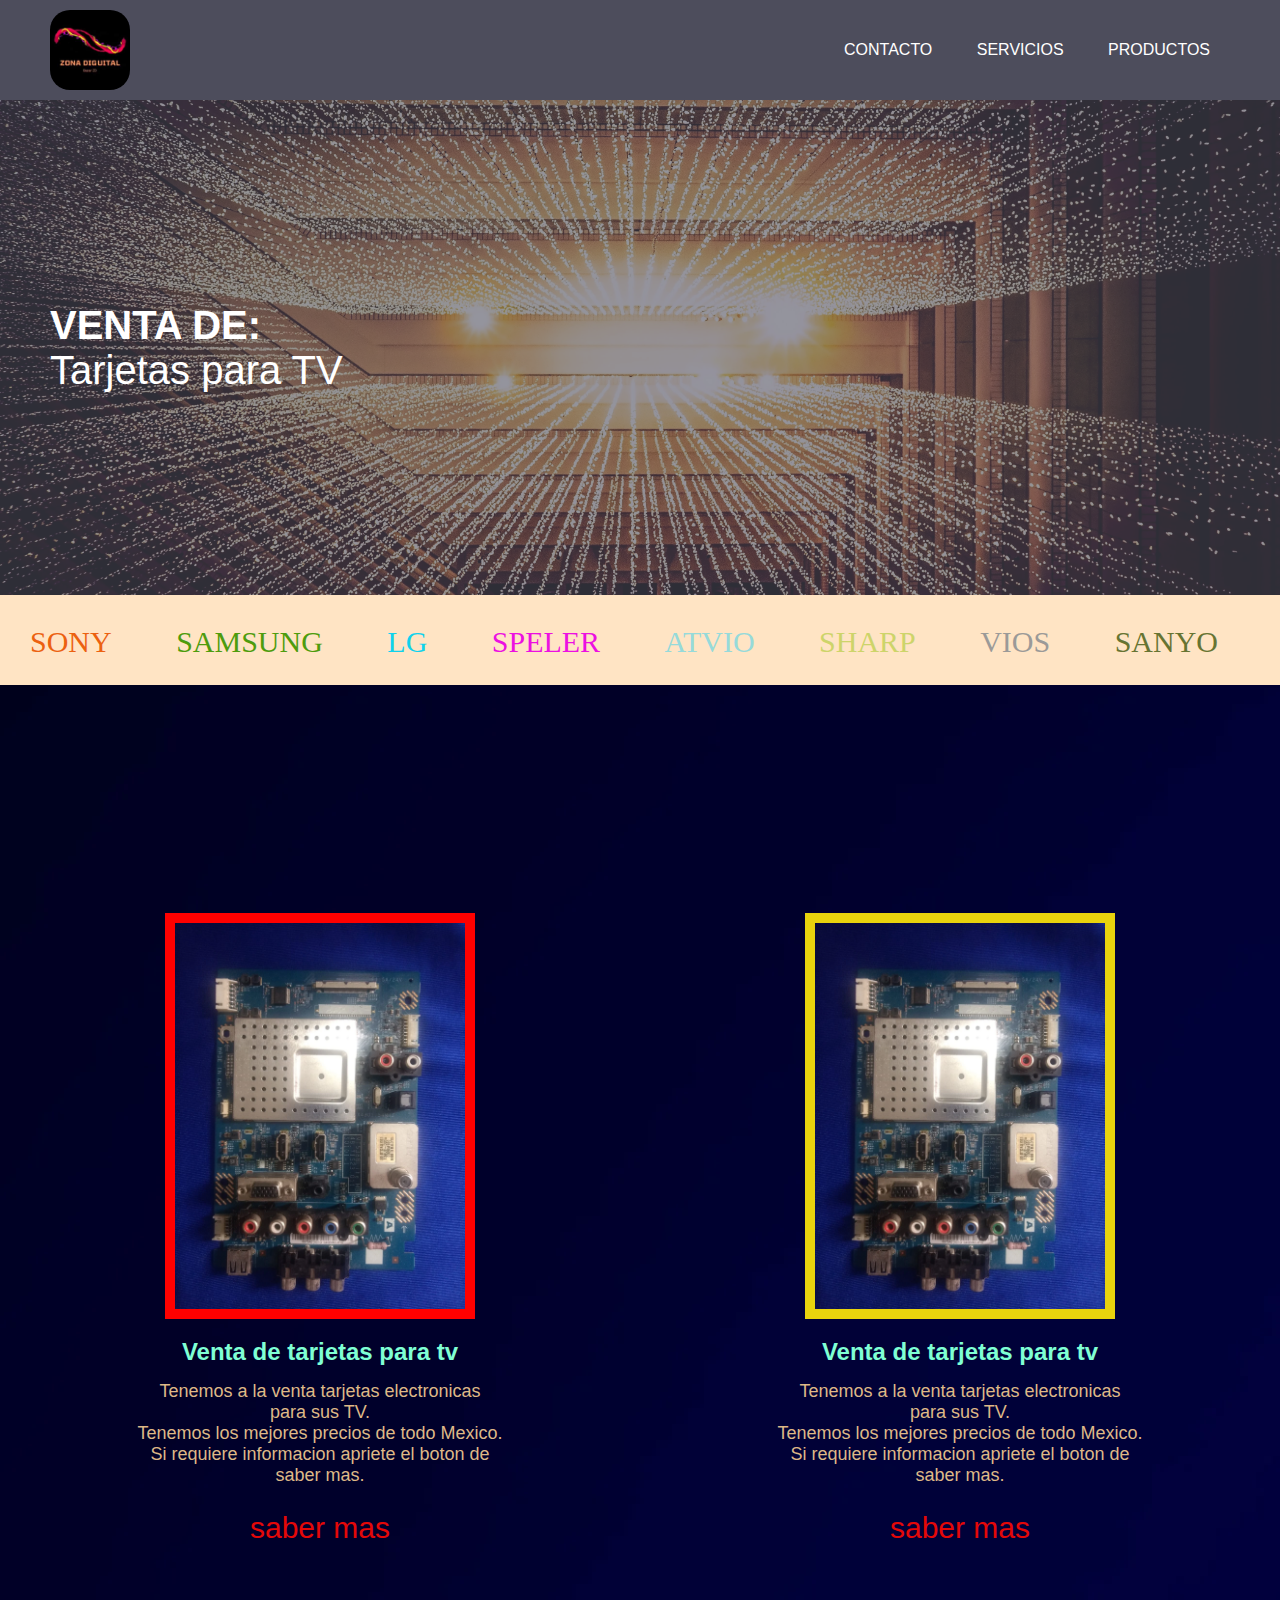
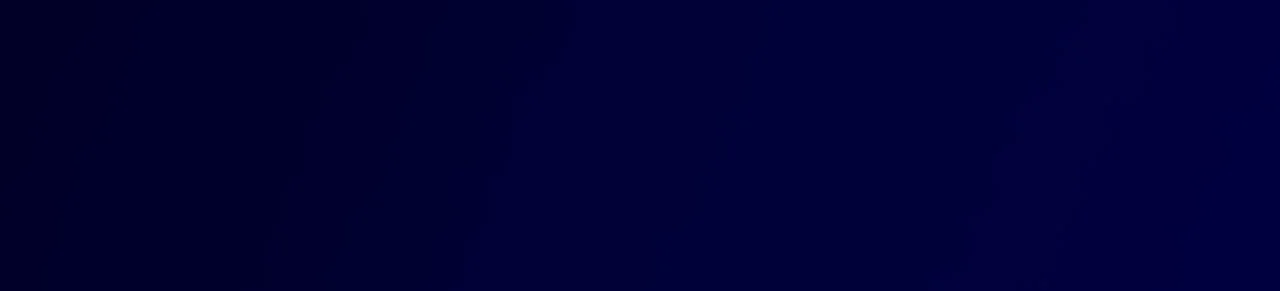
<file: index.html>
<!DOCTYPE html>
<html lang="en">
<head>
    <meta charset="UTF-8">
    <meta name="viewport" content="width=device-width, initial-scale=1.0">
    <link rel="stylesheet" href="styles.css">
    <link rel="stylesheet" href="https://cdnjs.cloudflare.com/ajax/libs/font-awesome/6.4.2/css/all.min.css" integrity="sha512-z3gLpd7yknf1YoNbCzqRKc4qyor8gaKU1qmn+CShxbuBusANI9QpRohGBreCFkKxLhei6S9CQXFEbbKuqLg0DA==" crossorigin="anonymous" referrerpolicy="no-referrer" />
    <title>Pagina web</title>
</head>
<body>
    <header>        
        <img class="logo" src="imagenes/logo2.jpg"  alt="logo">
        <input type="checkbox" id="check">
        <label for="check" class="mostrar-menu">
            <i class="fa-solid fa-bars"></i>
        </label>
        <nav class="menu">
            <a href="#">contacto</a>
            <a href="#">servicios</a>
            <a href="#">productos</a>
            <label for="check" class="esconder-menu">
                &#215
            </label>
        </nav>
    </header>
    <main>
        <section id="banner">
            <div class="contenido-banner">
                <h2><span>VENTA DE: </span> <br>Tarjetas para TV</h2>
            </div>
            <div class="listas">
                <ul>
                    <li class="sony">sony</li>
                    <li class="sam">samsung</li>
                    <li class="lg">lg</li>
                    <li class="speler">speler</li>
                    <li class="atvio">atvio</li>
                    <li class="sharp">sharp</li>
                    <li class="vios">vios</li>
                    <li class="sanyo">sanyo</li>
                </ul>
            </div>
        </section>
        <div id="container">
            <article class="venta">
                <div>
                    <img src="imagenes/main-sony.webp" alt="main sony">
                    <h2>Venta de tarjetas para tv</h2>
                    <p>Tenemos a la venta tarjetas electronicas <br>para sus TV. <br>Tenemos los mejores precios de todo Mexico. <br>Si requiere informacion apriete el boton de <br>saber mas.</p>
                    <a href="#" class="boton-saber-mas">saber mas</a>
                </div>
            </article>
            <article class="venta-tiras-led">
                <div>
                    <img src="imagenes/main-sony.webp" alt="main sony">
                    <h2>Venta de tarjetas para tv</h2>
                    <p>Tenemos a la venta tarjetas electronicas <br>para sus TV. <br>Tenemos los mejores precios de todo Mexico. <br>Si requiere informacion apriete el boton de <br>saber mas.</p>
                    <a href="#" class="boton-saber-mas">saber mas</a>
                </div>
            </article>
        </div>
    </main>
</body>
</html>
</file>
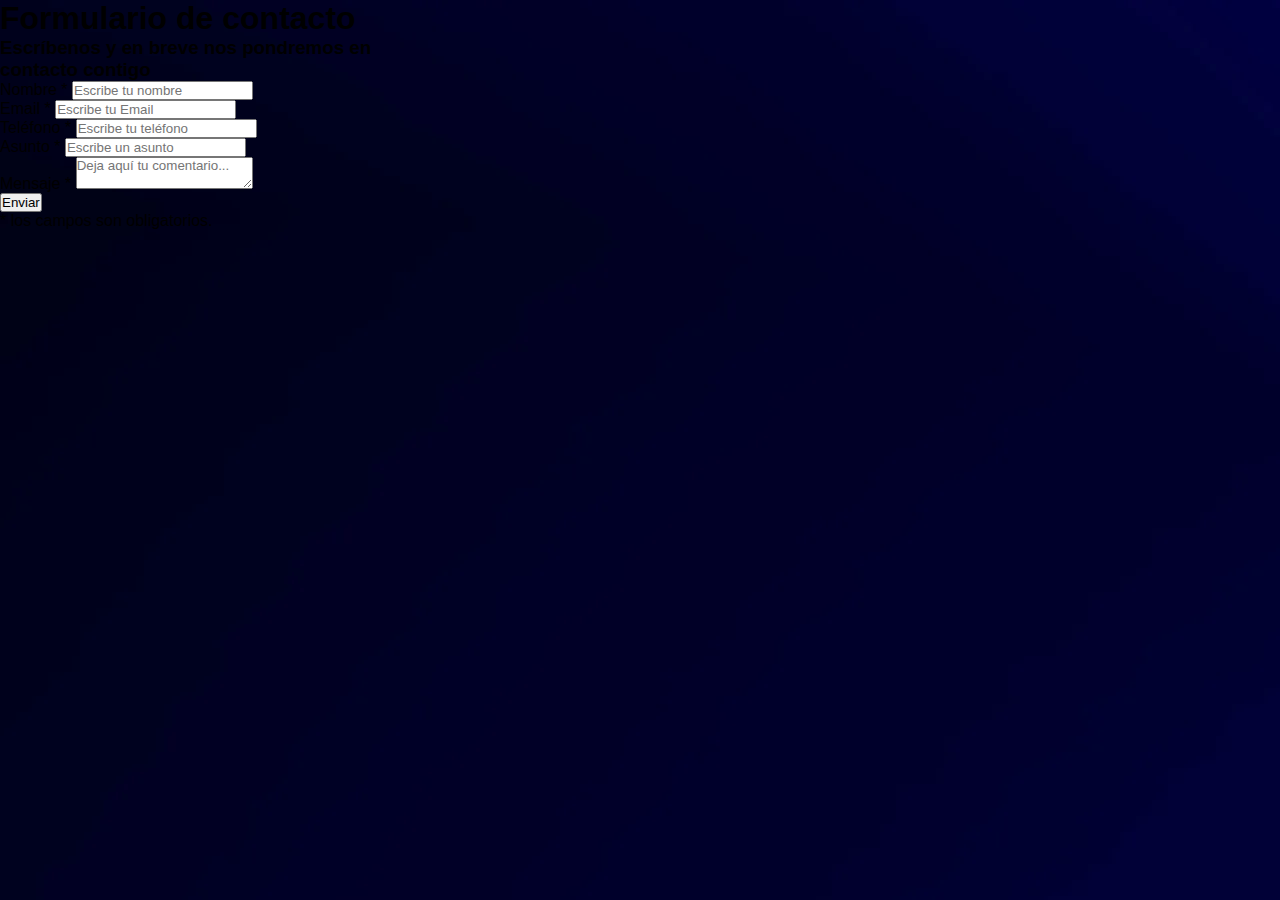
<file: contacto.html>
<!DOCTYPE html>
<html lang="es">
<head>
    <meta charset="UTF-8">
    <meta name="viewport" content="width=device-width, initial-scale=1.0">
    <link rel="stylesheet" href="styles.css">
    <title>Contacto</title>
</head>
<body>  
    <div class="contact_form">
        <div class="formulario">      
            <h1>Formulario de contacto</h1>
            <h3>Escríbenos y en breve nos pondremos en <br>contacto contigo</h3>
            <form action="submeter-formulario.php" method="post">
                <nav>
                    <!--<a class="inicio2" href="/index.html" target="_blank">INICIO</a> -->      
                    <!--<a class="producto2" href="productos.html" target="_blank">PRODUCTOS</a>-->
                </nav>
                <p>
                    <label for="nombre" class="colocar_nombre">Nombre</label>
                    <span class="obligatorio">*</span>
                    <input type="text" name="introducir_nombre" id="nombre" required placeholder="Escribe tu nombre">
                </p>
                <p>
                    <label for="email" class="colocar_email">Email</label>
                    <span class="obligatorio">*</span>
                    <input type="email" name="introducir_email" id="email" required placeholder="Escribe tu Email">
                </p>
                <p>
                    <label for="telefono" class="colocar_telefono">Teléfono</label>
                    <span class="obligatorio">*</span>
                    <input type="tel" name="introducir_telefono" id="telefono" placeholder="Escribe tu teléfono">
                </p>                        
                <p>
                    <label for="asunto" class="colocar_asunto">Asunto</label>
                    <span class="obligatorio">*</span>
                    <input type="text" name="introducir_asunto" id="asunto" required placeholder="Escribe un asunto">
                </p>            
                <p>
                    <label for="mensaje" class="colocar_mensaje">Mensaje</label>                     
                    <span class="obligatorio">*</span>
                    <textarea name="introducir_mensaje" class="texto_mensaje" id="mensaje" required  placeholder="Deja aquí tu comentario..."></textarea> 
                </p>                    
                <button type="submit" name="enviar_formulario" id="enviar">Enviar</button>
                <p class="aviso">
                    <span class="obligatorios"> * </span>los campos son obligatorios.
                </p>         
            </form>
      </div>  
    </div>
  </body>
  </html>
</file>
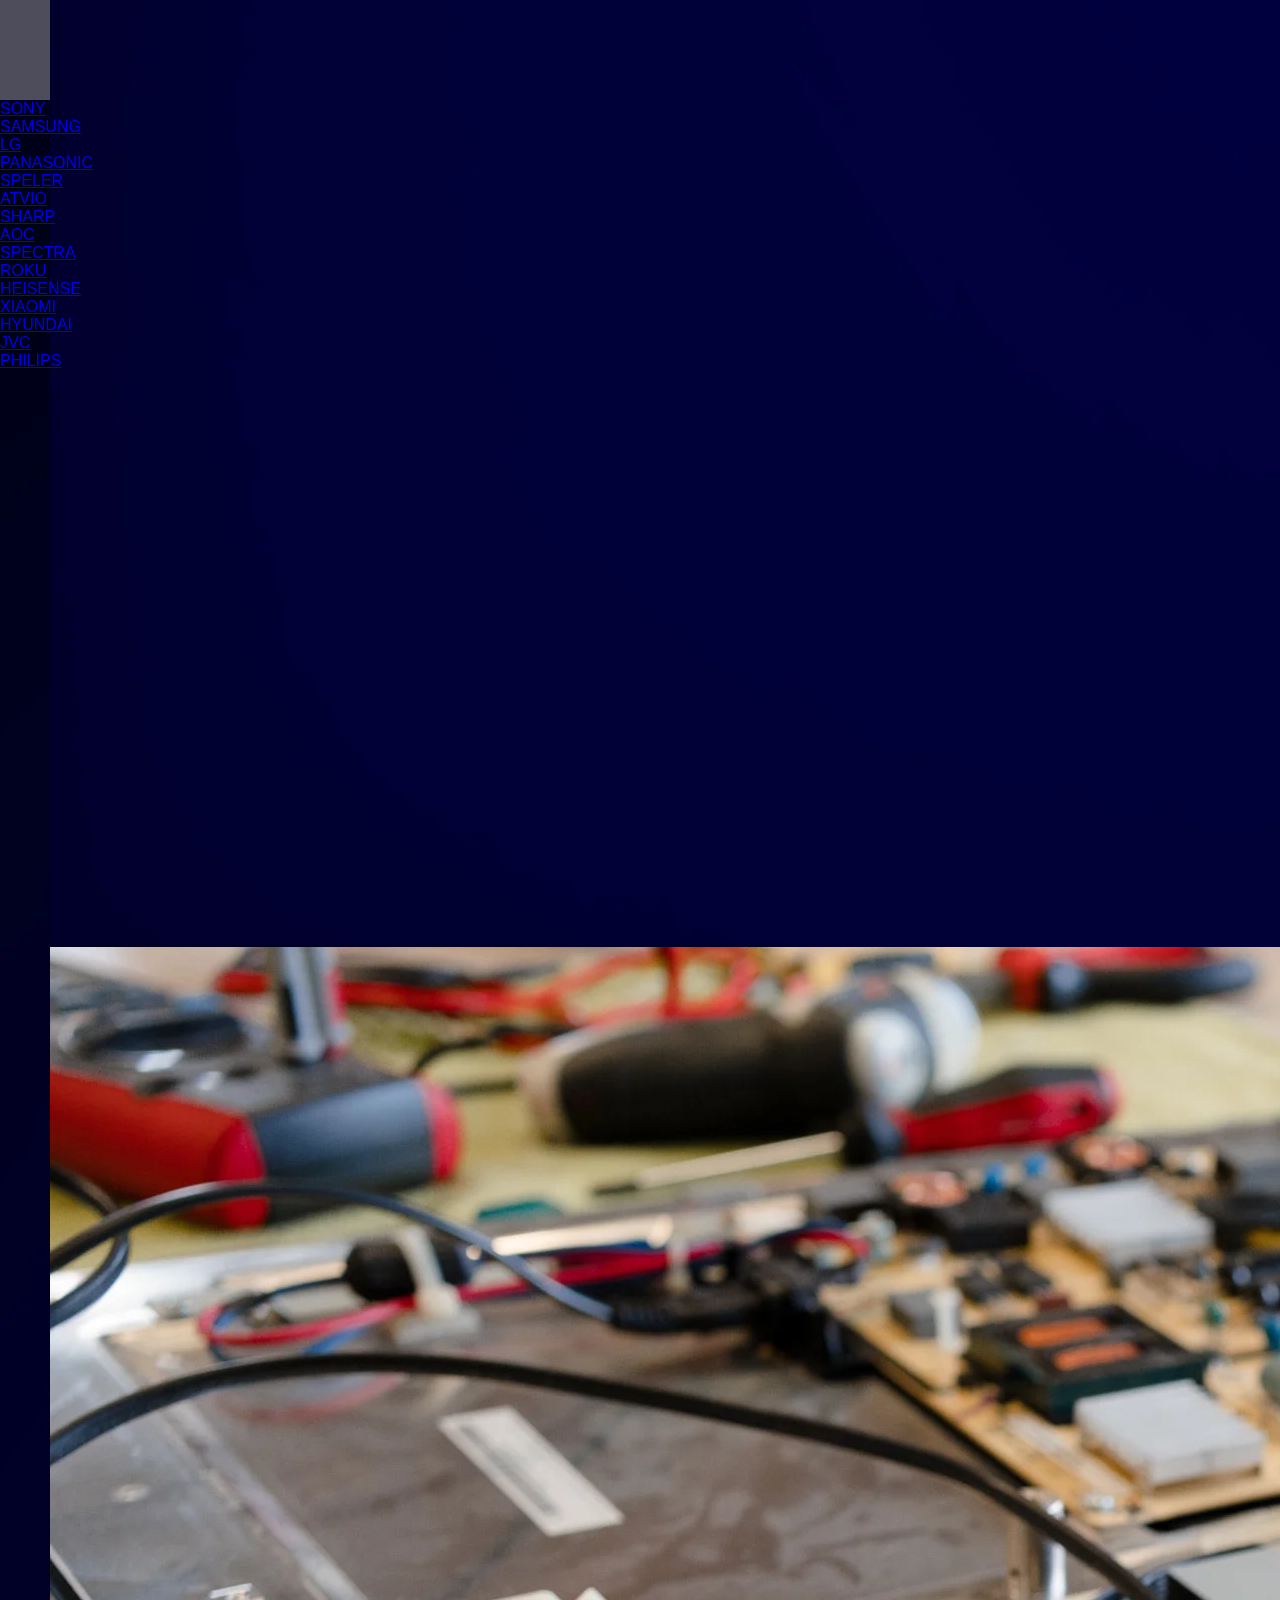
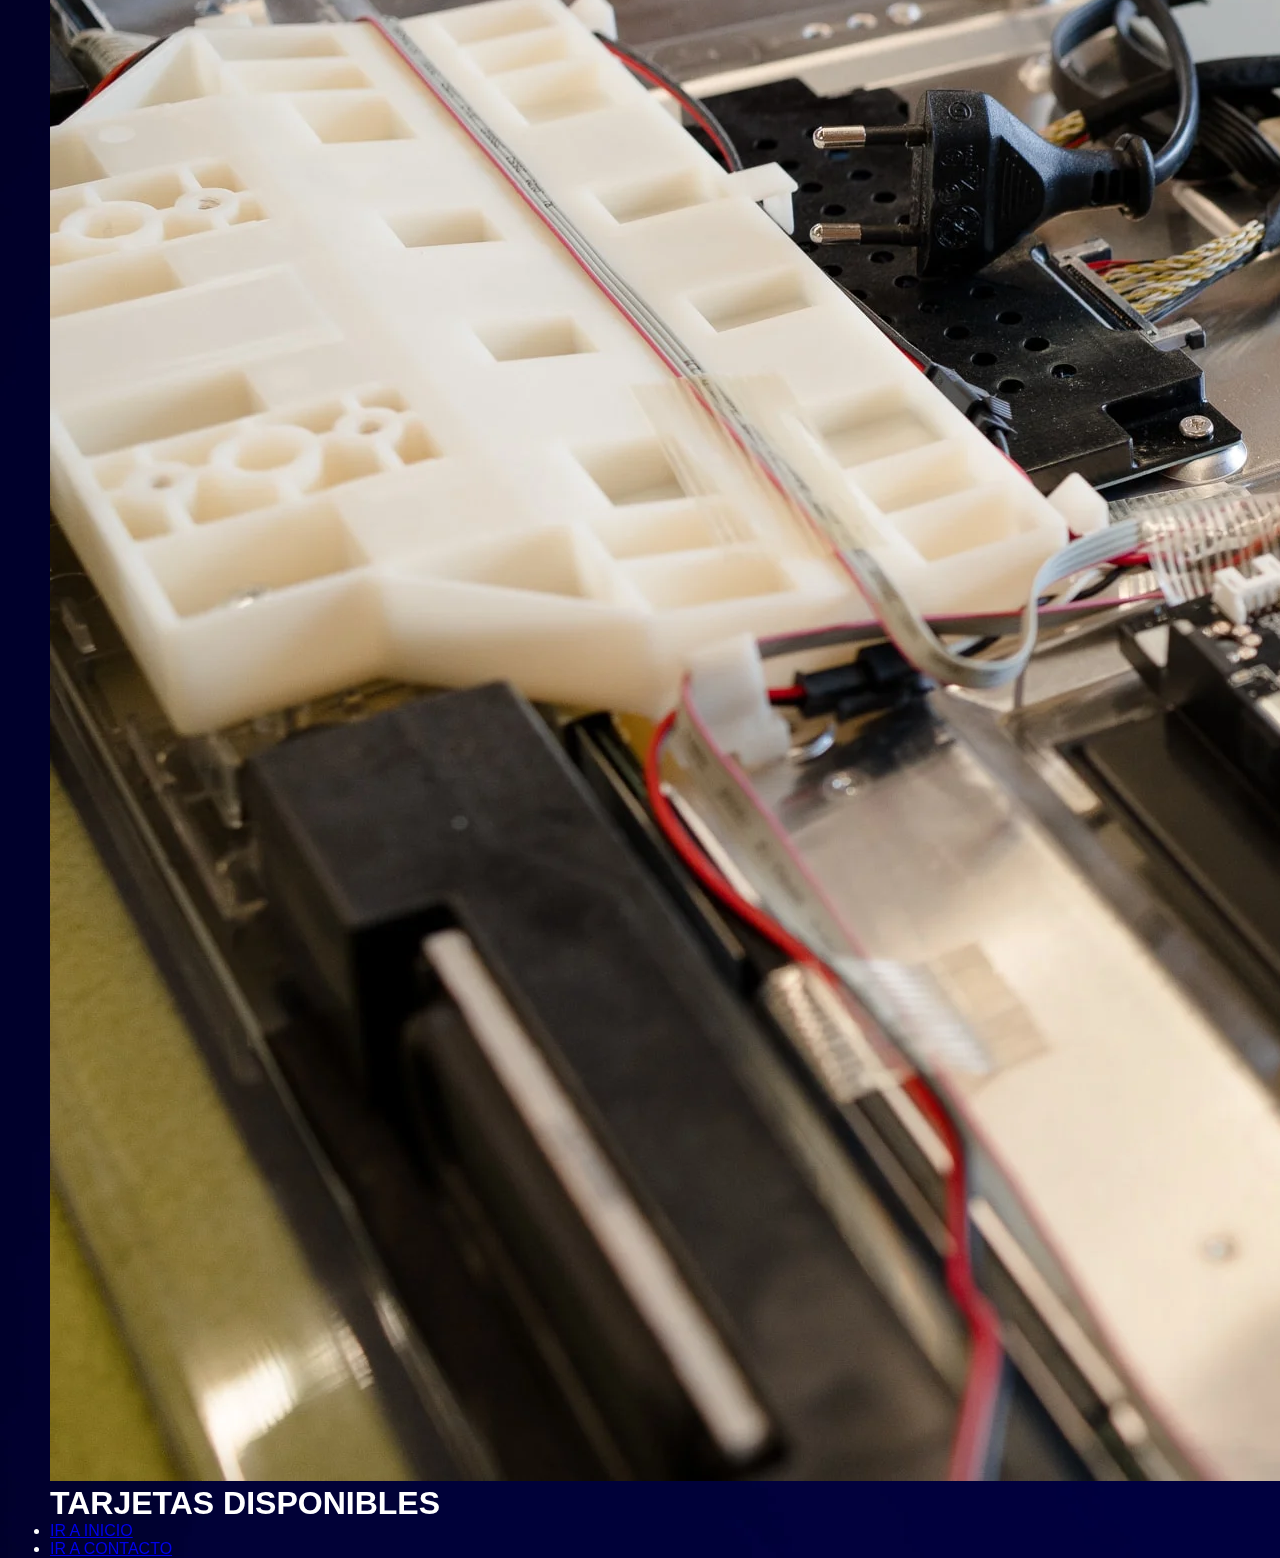
<file: productos.html>
<!DOCTYPE html>
<html lang="es">
<head>
    <meta charset="UTF-8">
    <meta name="viewport" content="width=device-width, initial-scale=1.0">
    <link rel="stylesheet" href="styles.css">
    <title>productos disponibles</title>
</head>
<body>
    <header>
        <div>
            <div>
                <img class="fondo-productos" src="imagenes/codioful-formerly-gradienta-OzfD79w8ptA-unsplash.webp" alt="">
                <img class="img-productos" src="imagenes/hugo-clement-puCEUxEr3xk-unsplash.webp" alt="tv">
                <h1 class="tarjetas-productos">TARJETAS DISPONIBLES</h1>
                <nav class="nav-productos">
                    <ul class="lista-productos">
                        <li><a href="index.html" target="_blank">IR A INICIO</a></li>
                        <li><a href="contacto.html" target="_blank">IR A CONTACTO</a></li>
                    </ul>
                </nav>
            </div>
        </div>
    </header>
    <main>
        <nav class="nav-productos2">
            <ul class="lista-productos2">
                <li><a class="sony-producto" href="sony.html" target="_blank">SONY</a></li>
                <li><a class="samsung-producto" href="samsung.html" target="_blank">SAMSUNG</a></li>
                <li><a class="lg-producto" href="lg.html" target="_blank">LG</a></li>
                <li><a class="panasonic-producto" href="panasonic.html" target="_blank">PANASONIC</a></li>
                <li><a class="speler-producto" href="speler.html" target="_blank">SPELER</a></li>
                <li><a class="atvio-producto" href="atvio.html" target="_blank">ATVIO</a></li>
                <li><a class="sharp-producto" href="sharp" target="_blank">SHARP</a></li>
                <li><a class="aoc-producto" href="aoc" target="_blank">AOC</a></li>
                <li><a class="spectra-producto" href="spectra" target="_blank">SPECTRA</a></li>
                <li><a class="roku-producto" href="roku" target="_blank">ROKU</a></li>
                <li><a class="heisense-producto" href="heisense" target="_blank">HEISENSE</a></li>
                <li><a class="xiaomi-producto" href="xiaomi" target="_blank">XIAOMI</a></li>
                <li><a class="hiunday-producto" href="hiundai" target="_blank">HYUNDAI</a></li>
                <li><a class="jvc-producto" href="jvc" target="_blank">JVC</a></li>
                <li><a class="philips-producto" href="philips" target="_blank">PHILIPS</a></li>
            </ul>
        </nav>
    </main>
</body>
</html>
</file>
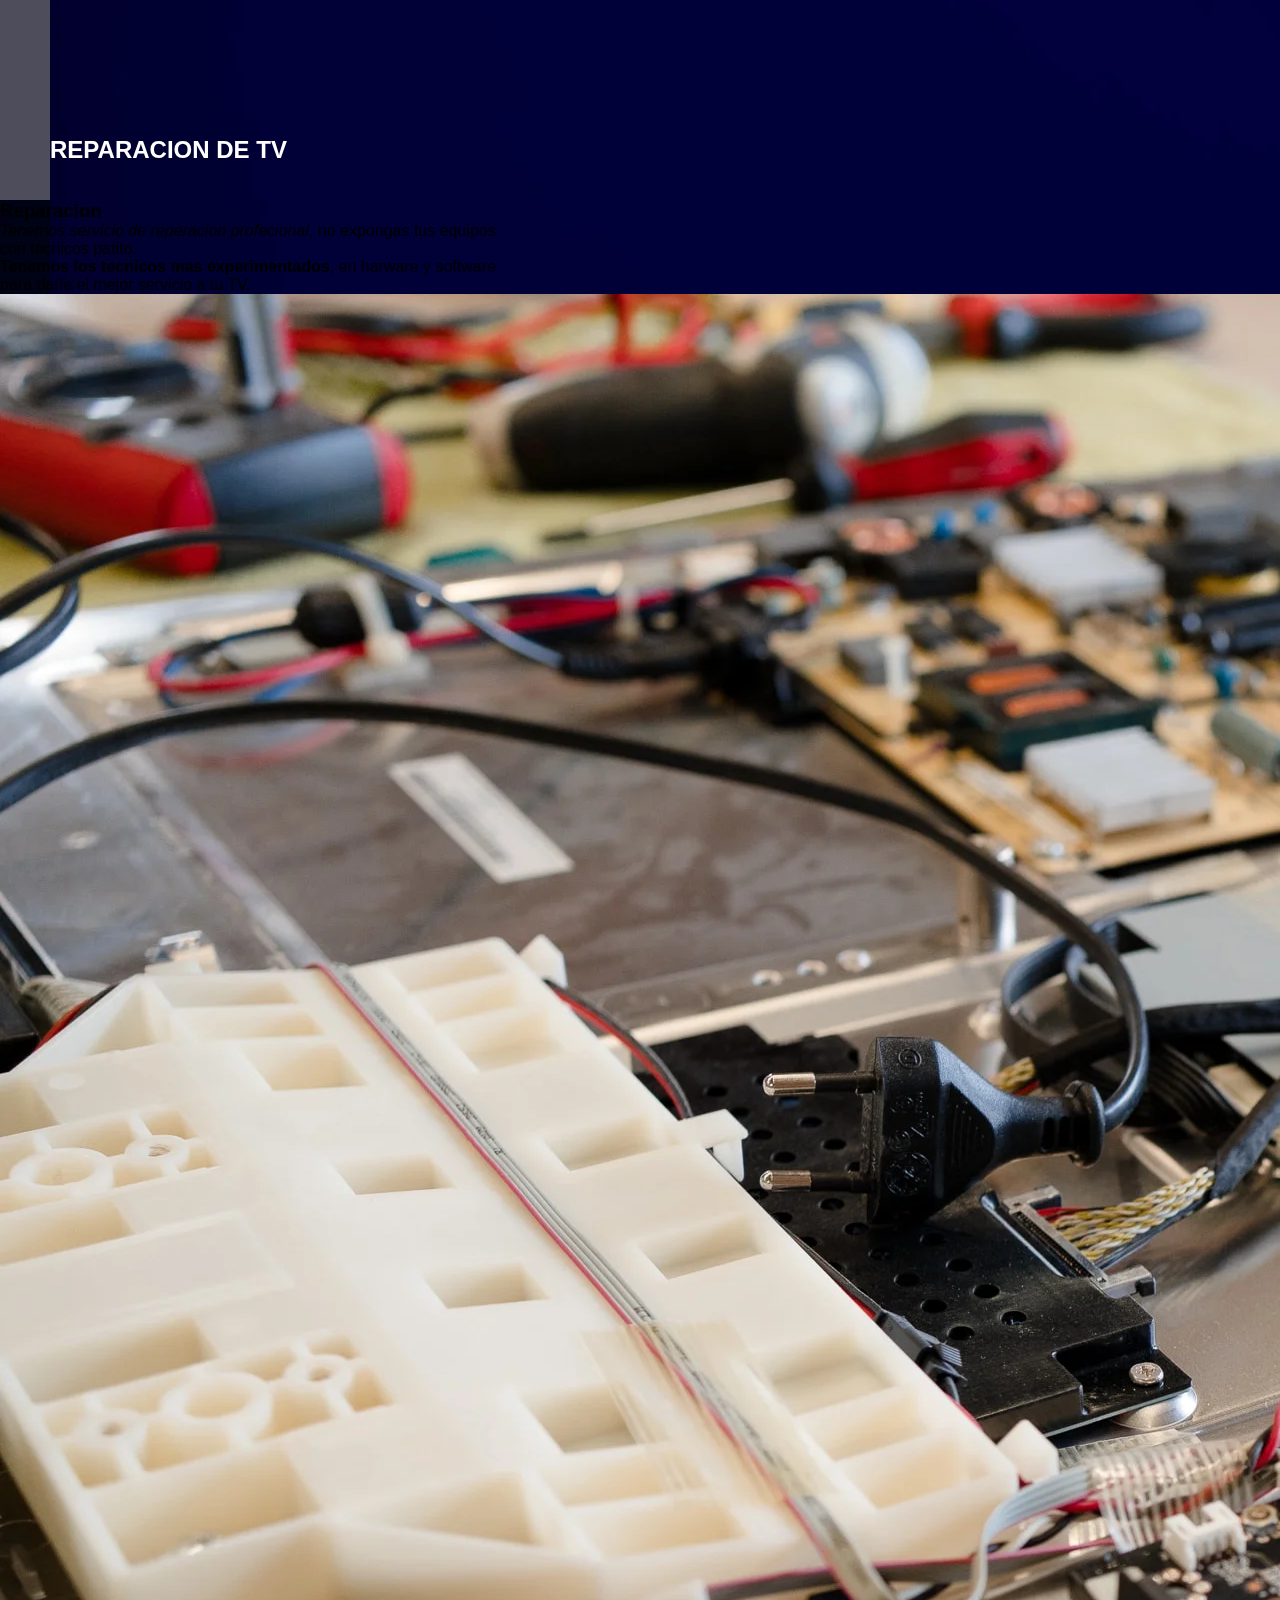
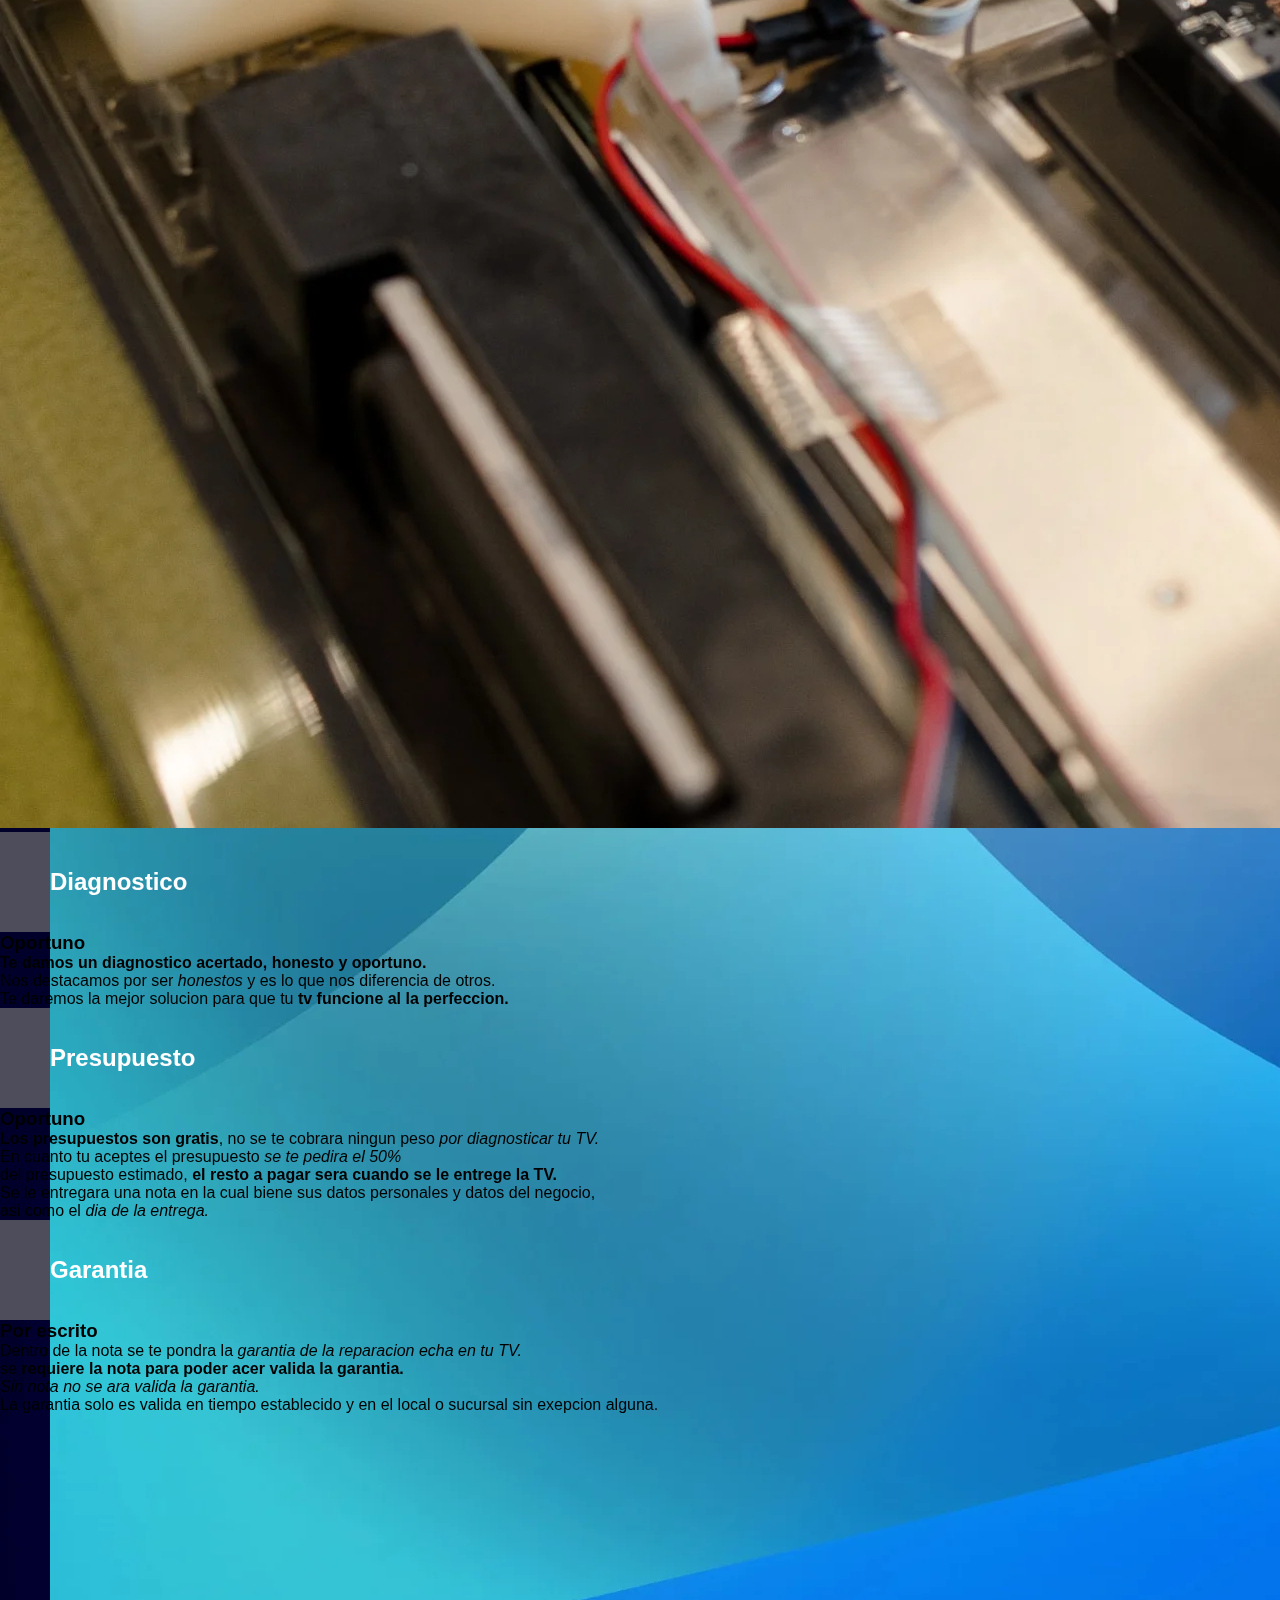
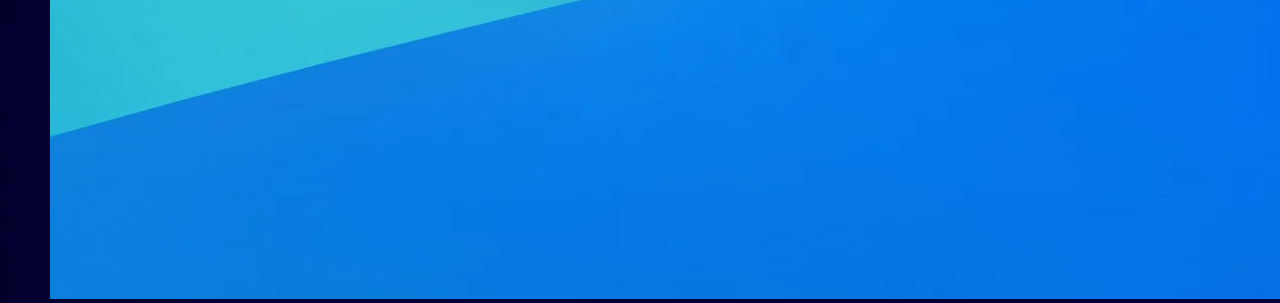
<file: servicios.html>
<!DOCTYPE html>
<html lang="es">
<head>
    <meta charset="UTF-8">
    <meta name="viewport" content="width=device-width, initial-scale=1.0">
    <link rel="stylesheet" href="styles.css">
    <title>Servicios</title>
</head>
<body>
    <header>
        <div>
            <div>
                <nav class="nav-servicios">
                    <ul class="lista-servicios">
                        <li><a href="index.html" target="_blank">INICIO</a></li>
                    </ul>
                </nav>
                <img class="contenedor-servicios" src="imagenes/codioful-formerly-gradienta-OzfD79w8ptA-unsplash.webp" alt="azul">
                <img class="contenedor2-servicios" src="imagenes/richard-horvath-cPccYbPrF-A-unsplash.webp" alt="">
            </div>
        </div>
    </header>
    <main>
        <div class="section-servicios">
            <section>
                <header>
                    <h2 class="h2-titulo-servicios">REPARACION DE TV</h2>
                </header>
                <article class="article-servicios">
                    <h3>Reparacion</h3>
                    <p> <em>Tenemos servicio de reperacion profecional</em>, no expongas tus equipos <br>con tecnicos patito. <br> <strong>Tenemos los tecnicos mas experimentados</strong>, en harware y software <br> para darle el mejor servicio a tu TV.
                    </p>
                </article>
                <img class="tv-servicios" src="imagenes/hugo-clement-puCEUxEr3xk-unsplash.webp" alt="">
            </section>
        </div>
        <div class="section-diagnostico">
            <section>
                <header>
                    <h2 class="h2-titulo-diagnostico">Diagnostico</h2>
                </header>
                <article class="article-diagnostico">
                    <h3>Oportuno</h3>
                    <p> <strong>Te damos un diagnostico acertado, honesto y oportuno.</strong> <br> Nos destacamos por ser <em> honestos</em> y es lo que nos diferencia de otros. <br> Te daremos la mejor solucion para que tu <strong>tv funcione al la perfeccion.</strong> 
                    </p>
                </article>
            </section>
        </div>
        <div class="section-presupuesto">
            <section>
                <header>
                    <h2 class="h2-titulo-presupuesto">Presupuesto</h2>
                </header>
                <article class="article-presupuesto">
                    <h3>Oportuno</h3>
                    <p> <strong>Los presupuestos son gratis</strong>, no se te cobrara ningun peso <em>por diagnosticar tu TV.</em> <br> En cuanto tu aceptes el presupuesto <em>se te pedira el 50%</em> <br>del presupuesto estimado, <strong>el resto a pagar sera cuando se le entrege la TV.</strong> <br> Se le entregara una nota en la cual biene sus datos personales y datos del negocio, <br>asi como el <em>dia de la entrega.</em> 
                    </p>
                </article>
            </section>
        </div>
        <div class="section-garantia">
            <section>
                <header>
                    <h2 class="h2-titulo-garantia">Garantia</h2>
                </header>
                <article class="article-garantia">
                    <h3>Por escrito</h3>
                    <p>Dentro de la nota se te pondra la <em>garantia de la reparacion echa en tu TV.</em> <br> se <strong>requiere la nota para poder acer valida la garantia.</strong> <br> <em>Sin nota no se ara valida la garantia.</em> <br>La garantia solo es valida en tiempo establecido y en el local o sucursal sin exepcion alguna. 
                    </p>
                </article>
            </section>
        </div>
    </main>
</body>
</html>
</file>
<file: styles.css>
* {
    margin: 0;
    padding: 0;
    font-family: Arial, Helvetica, sans-serif;
}

body {
    background-image: url(imagenes/codioful-formerly-gradienta-OzfD79w8ptA-unsplash.webp);
}

header {
    height: 100px;
    background-color: #4d4d5c;
    padding: 0 50px;
    color: white;
    display: flex;
    justify-content: space-between;
    align-items: center;
   
}

.logo {
    text-transform: uppercase;
    color: #6cc096;
    font-weight: 200;
    width: 80px;
    border-radius: 20px;
}

.menu a {
    color: #fff;
    text-transform: uppercase;
    text-decoration: none;
    padding: 0 20px;
    transition: 0.4s;
}

.mostrar-menu,
.esconder-menu {
    font-size: 30px;
    cursor: pointer;
    display: none;
    transition: 0.4s;
}

.mostrar-menu {
    order: 1;
}

.menu a:hover,
.mostrar-menu:hover,
.esconder-menu {
    color: #6cc096;
}

#check {
    display: none;
}
/*termina menu de navegacion*/

/*empieza body*/
/*titulo banner*/
#banner {
    padding: 0 50px;
    background-image: url(imagenes/joshua-sortino-LqKhnDzSF-8-unsplash.webp);
    height: 55vh;
    background-size: cover;
    background-position: center;
}

#banner::before {
    content: '';
    background: rgb(77, 77, 92, 0.6);
    position: absolute;
    width: 100%;
    height: 55vh;
    left: 0;
}

.contenido-banner {
    position: relative;
    color: white;
    height: 100%;
    display: flex;
    flex-direction: column;
    justify-content: center;
}

.contenido-banner h2 {
    font-size: 40px;
    font-weight: 400;
    padding: 10px 0px;
}

.contenido-banner h2 span {
    font-weight: 600;
}
/*termina tirulo banner*/

/*empieza listas de marcas*/
.listas {
    position: absolute;
    left: 0;
    background-color: bisque;
    width: 100%;
    height: 10vh;
    text-transform: uppercase;
    text-align: center;
    display: flex;   
}

.listas li {
    position: relative;
    display: inline;
    font-size: 30px;
    padding: 30px;
    color: rgb(43, 70, 226);
    top: 30px;
}

.listas .sony {
    color: rgb(236, 97, 16);
    font-family: fantasy;
}

.listas .sam {
    color: rgb(78, 156, 13);
    font-family: fantasy;
}

.listas .lg {
    color: rgb(16, 210, 236);
    font-family: fantasy;
}

.listas .speler {
    color: rgb(236, 16, 225);
    font-family: fantasy;
}

.listas .atvio {
    color: rgb(150, 218, 218);
    font-family: fantasy;
}

.listas .sharp {
    color: rgb(205, 212, 106);
    font-family: fantasy;
}

.listas .vios {
    color: rgb(155, 154, 152);
    font-family: fantasy;
}

.listas .sanyo {
    color: rgb(103, 116, 50);
    font-family: fantasy;
}
/*termina listas marcas*/

/*empieza article de ventas*/
#container {
    /* background-color: aquamarine; */
    width: 100%;
    height: 80vh;
    top: 200px;
    margin: 288px 0;
    display: flex;
}
.venta {
    /* background-color: #6cc096; */
    position: relative;
    width: 100%;
    text-align: center;
}

.venta img {
    width: 50%;
    border: solid red;
    border-width: 10px;
}

.venta div {
    padding: 30px 30px;
}

.venta div h2 {
    color: aquamarine;
    margin: 15px 0;
}

.venta div p {
    color: burlywood;
    font-size: 18px;
}

.boton-saber-mas {
    display: inline-block;
    text-decoration: none;
    color: rgb(228, 8, 8);
    padding: 10px 30px;
    border-radius: 30px;
    margin-top: 15px;
    transition: all 0.4s;
    font-size: 30px;
}

.boton-saber-mas:hover {
    background: yellow;
}
/*termina article venta*/

/*empieza srticle venta tiras led*/
.venta-tiras-led {
    /* background-color: #57b3e9; */
    position: relative;
    width: 100%;
    /* padding: 40px 30px; */
    
    text-align: center;
}

.venta-tiras-led img {
    width: 50%;
    border: solid rgb(233, 211, 13);
    border-width: 10px;
}

.venta-tiras-led div {
    padding: 30px 30px;
}

.venta-tiras-led div h2 {
    color: aquamarine;
    margin: 15px 0;
}

.venta-tiras-led div p {
    color: burlywood;
    font-size: 18px;
}

.boton-saber-mas {
    display: inline-block;
    text-decoration: none;
    color: rgb(228, 8, 8);
    padding: 10px 30px;
    border-radius: 30px;
    margin-top: 15px;
    transition: all 0.4s;
    font-size: 30px;
}

.boton-saber-mas:hover {
    background: yellow;
}
/*termina article venta tiras led*/

/*epieza media cueris*/
@media (max-width: 937px) {
    /*media formulario*/
    .mostrar-menu,
    .esconder-menu {
        display: block;
    }
    .menu {
        position: fixed;
        width: 100%;
        height: 100vh;
        background-color: #4d4d5c;
        right: -100%;
        top: 0;
        text-align: center;
        padding: 100px 0;
        z-index: 100;
        transition: 0.8s;
    }
    .menu a {
        display: block;
        padding: 20px;
    }
    .esconder-menu {
        position: absolute;
        top: 40px;
        right: 40px;
    }
    #check:checked ~ .menu {
        right: 0;
    }

    .listas {
        width: 100%;
        height: 30vh;
    }

    #container {
        flex-direction: column;
        height: 233.6vh;
    }

}
</file>
